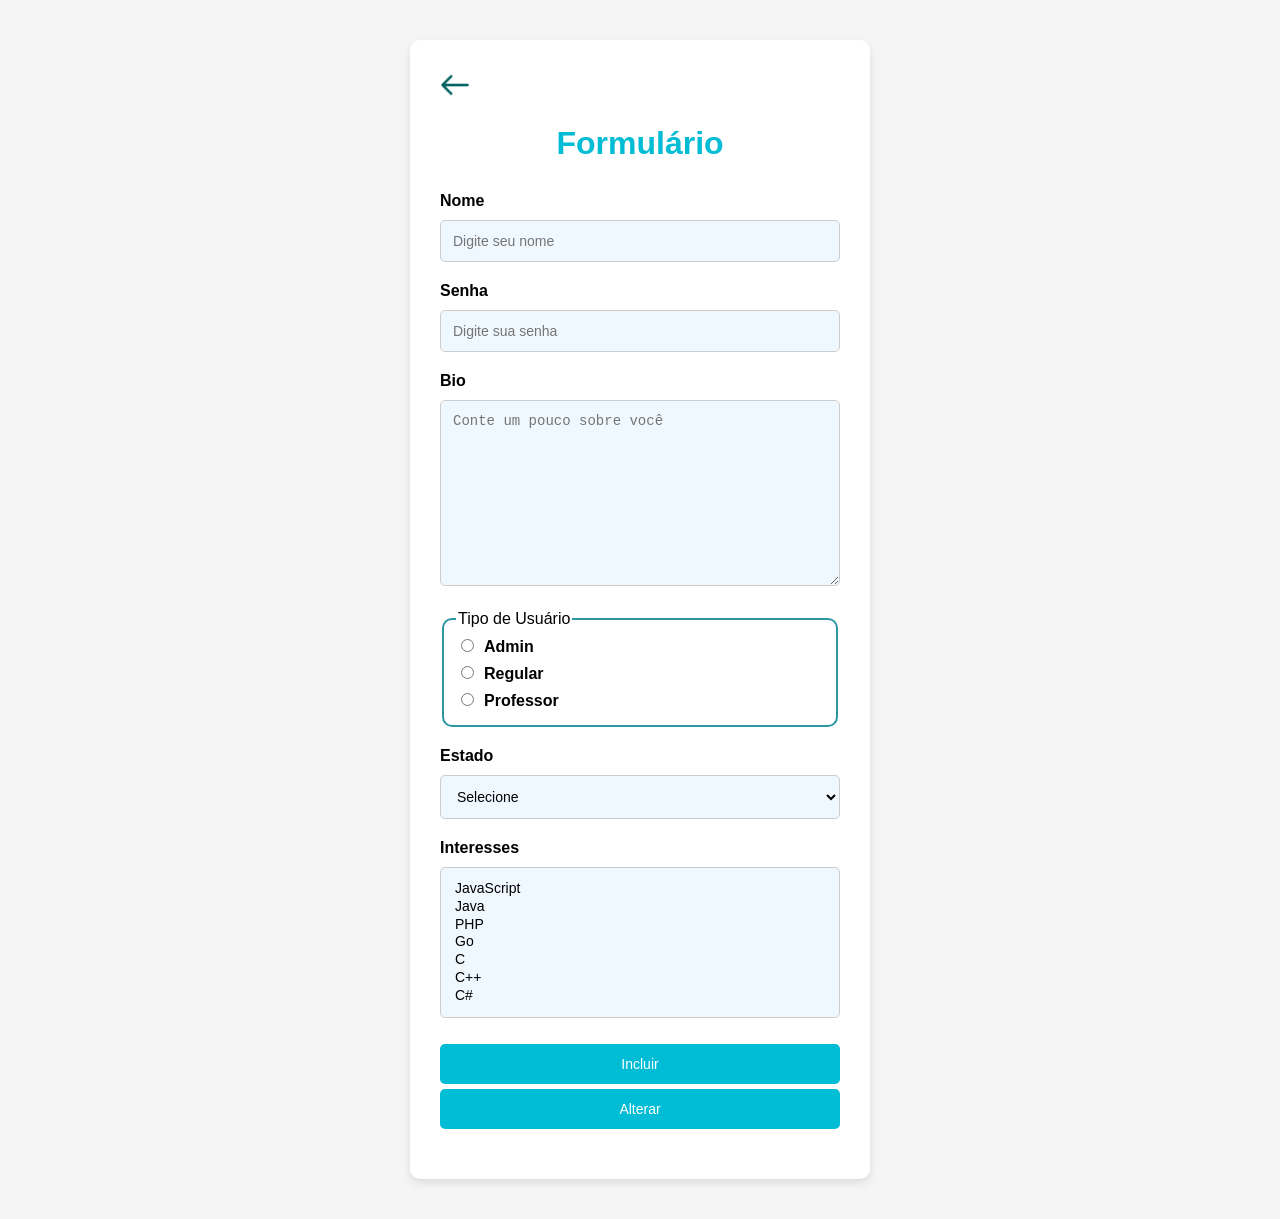
<file: form.html>
<!DOCTYPE html>
<html lang="pt-BR">
<head>
    <meta charset="UTF-8">
    <meta name="viewport" content="width=device-width, initial-scale=1.0">
    <title>Formulário</title>
    <style>
        body{
            font-family: Arial, sans-serif;
            margin: 20px;
            padding: 20px;
            background-color: #f5f5f5;
            display: flex;
            align-items: center;
            justify-content: center; 
        }

        .form-container{
            background-color: #fff;
            border-radius: 10px;
            box-shadow: 0 4px 8px rgba(0, 0, 0, 0.1);
            padding: 30px;
            width: 100%;
            max-width: 400px;
        }

        h1{
            text-align: center;
            color: #00bcd4;
            margin-bottom: 30px;
        }

        form{
            display: flex;
            flex-direction: column;
        }

        .form-group{
            margin-bottom: 20px;/* Espaçamento para baixo */
        }
        
        label{
            font-weight: bold; /* tipo da letra, expessura e etc, aqui deixa em negrito */
            margin-bottom: 5px; /* Espaçamento para baixo */
            display: block; /* não se movimentar e não ser afetado por estilo dos outros elementos*/
        }   

        input,
        textarea,
        select, 
        button{
            width: 100%;/* aumentar par a100% do espaço do elemento*/
            padding: 12px; /* espaçamento interno para todos os lados */
            margin-top: 5px; /* espaçamento externo para cima */
            border-radius: 5px; /* arrendondar as bordas */
            border: 1px solid #ccc; /* borda do campo suave para ficar com aspecto clean */
            font-size: 14px;/* tamanho da fonte */
            box-sizing: border-box; /* tamanho total do campo */
            background-color: #f0f8ff; /* muda cor do fundo */
        }

        input[type="radio"],
        input[type="checkbox"]{ /* seleciona os input radio e checkbox */
            display: inline-block; /*  mantém tudo na mesma linhas */
            width: auto; /* tamanho automático */
            margin-right: 10px; /* espaçamento para a direita */
        }

        button{
            background-color: #00bcd4; /* cor do fundo */
            color: white; /* cor das letras */
            border: none; /* tirar as bordas  */
            cursor: pointer; /* mudar o cursor para a maozinha */
            transition: background-color 0.3s;
        }
        
        button:hover{ /* quando passa o mouse em cima */
            background-color: #0097A7;
        }

        fieldset{
            border: #2c96a2 2px solid;
            border-radius: 10px;
        }
    </style>
</head>
<body>
    
    <div class="form-container">
        <a href="./index.html"><img src="./back.png" alt="voltar" width="30" height="30"></a>

        <h1>Formulário</h1>

        <form method="POST" action="http://3003/usuarios">
            <input type="hidden" name="id" value="3">

            <div class="form-group">
                <label for="name">Nome</label>
                <input 
                    type="text" 
                    id="name" 
                    name="name" 
                    placeholder="Digite seu nome">
            </div>
            <div class="form-group">
                <label for="senha">Senha</label>
                <input 
                    type="password" 
                    name="senha" 
                    id="senha"
                    placeholder="Digite sua senha">
            </div>
            <div class="form-group">
                <label for="bio">Bio</label>
                <textarea 
                    name="bio" 
                    id="bio" 
                    cols="30"
                    rows="10"
                    placeholder="Conte um pouco sobre você"
                ></textarea>
            </div>
            <fieldset class="form-group">
                <legend>Tipo de Usuário</legend>
                <label for="admin">
                    <input 
                        type="radio" 
                        id="admin" 
                        name="tipo"
                        value="admin">Admin
                </label>
                <label for="regular">
                    <input 
                        type="radio" 
                        name="tipo" 
                        id="regular"
                        value="regular">Regular
                </label>
                <label for="professor">
                    <input 
                        type="radio"
                        name="tipo"
                        id="professor"
                        value="professor">Professor
                </label>
            </fieldset>

            <div class="form-group">
                <label for="estado">Estado</label>
                <select name="estado" id="estado">
                    <option value="">Selecione</option>
                    <option value="pr">Paraná</option>
                    <option value="sc">Santa Catarina</option>
                    <option value="rs">Rio Grande do Sul</option>
                </select>
            </div>

            <div class="form-group">
                <label for="interesses">Interesses</label>
                <select name="interesses" id="interesses" multiple size="7">
                    <option value="js">JavaScript</option>
                    <option value="java">Java</option>
                    <option value="php">PHP</option>
                    <option value="go">Go</option>
                    <option value="c">C</option>
                    <option value="c++">C++</option>
                    <option value="c#">C#</option>
                </select>
            </div>

            <div class="form-group buttons">
                <button type="submit">
                    Incluir
                </button>
                <button formaction="http://localhost:3003/usuarios/3" type="submit">
                    Alterar
                </button>
            </div>
        </form>
    </div>
</body>
</html>
</file>
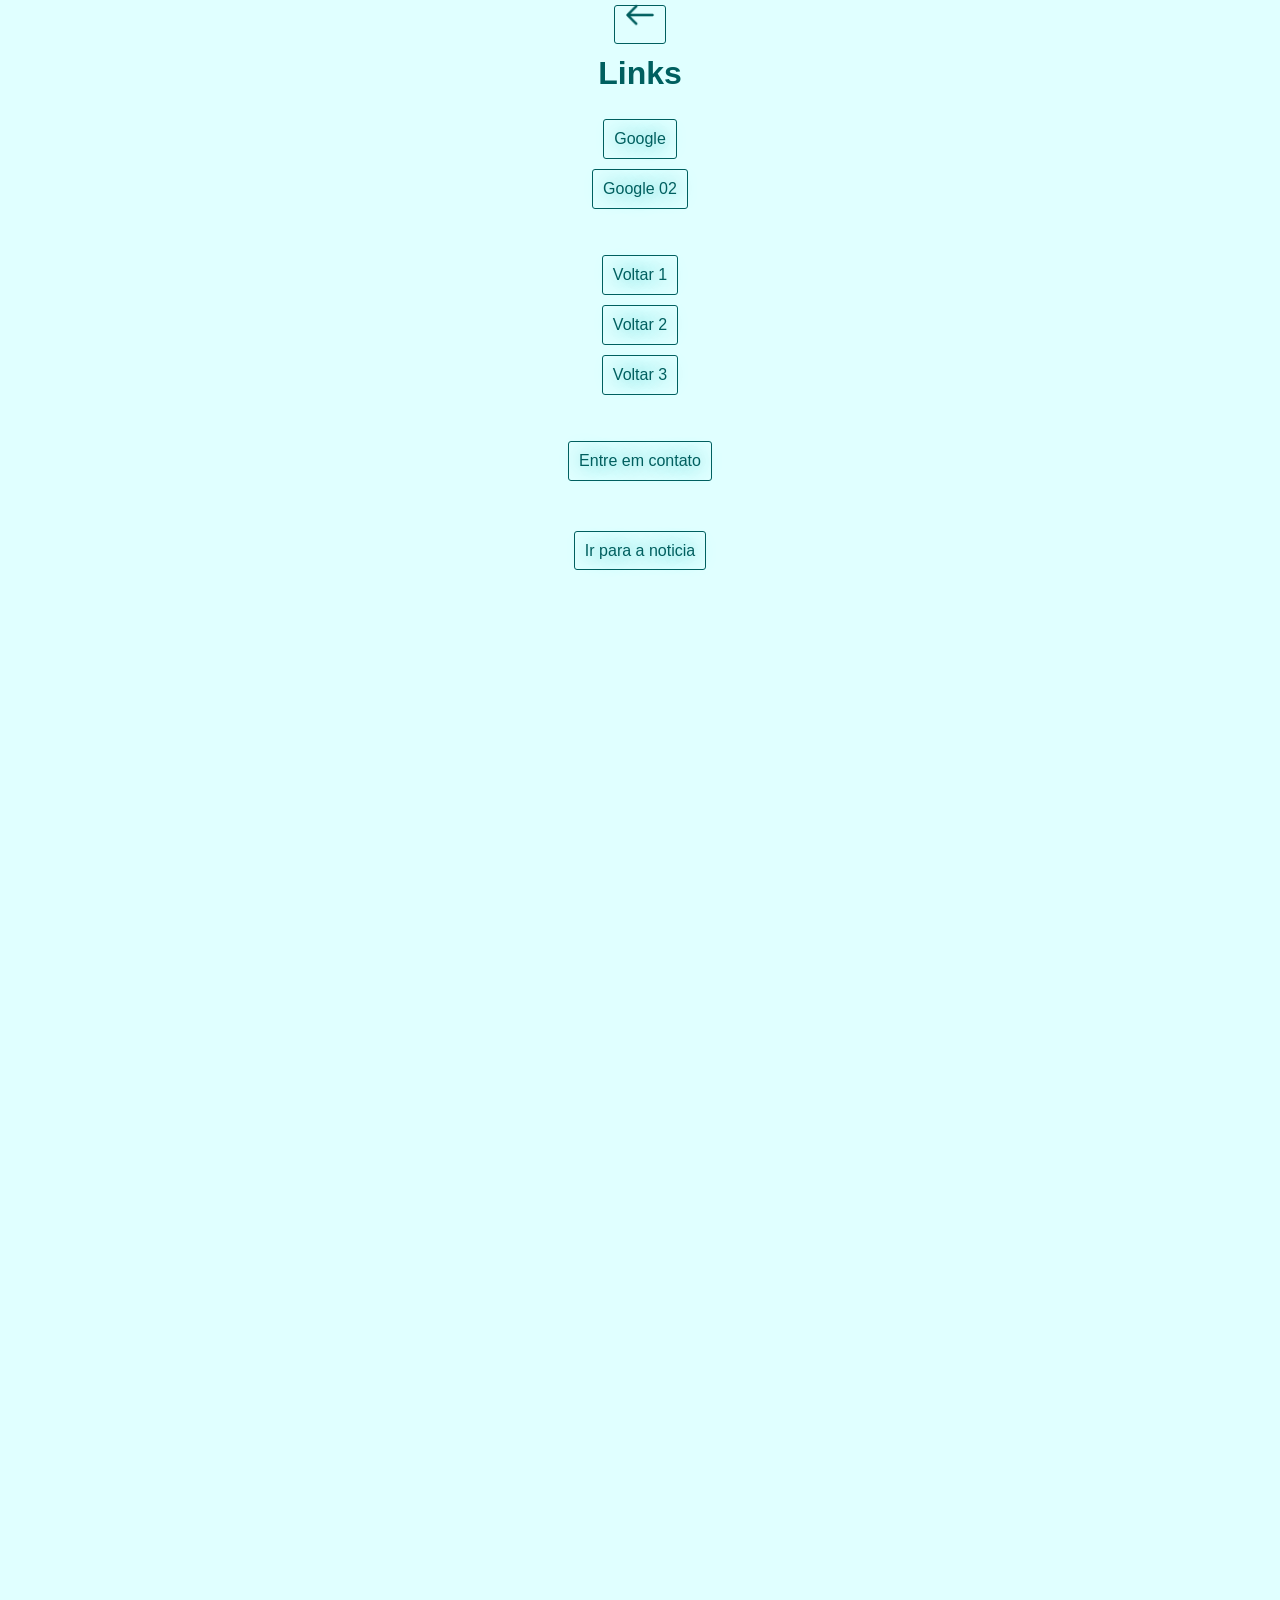
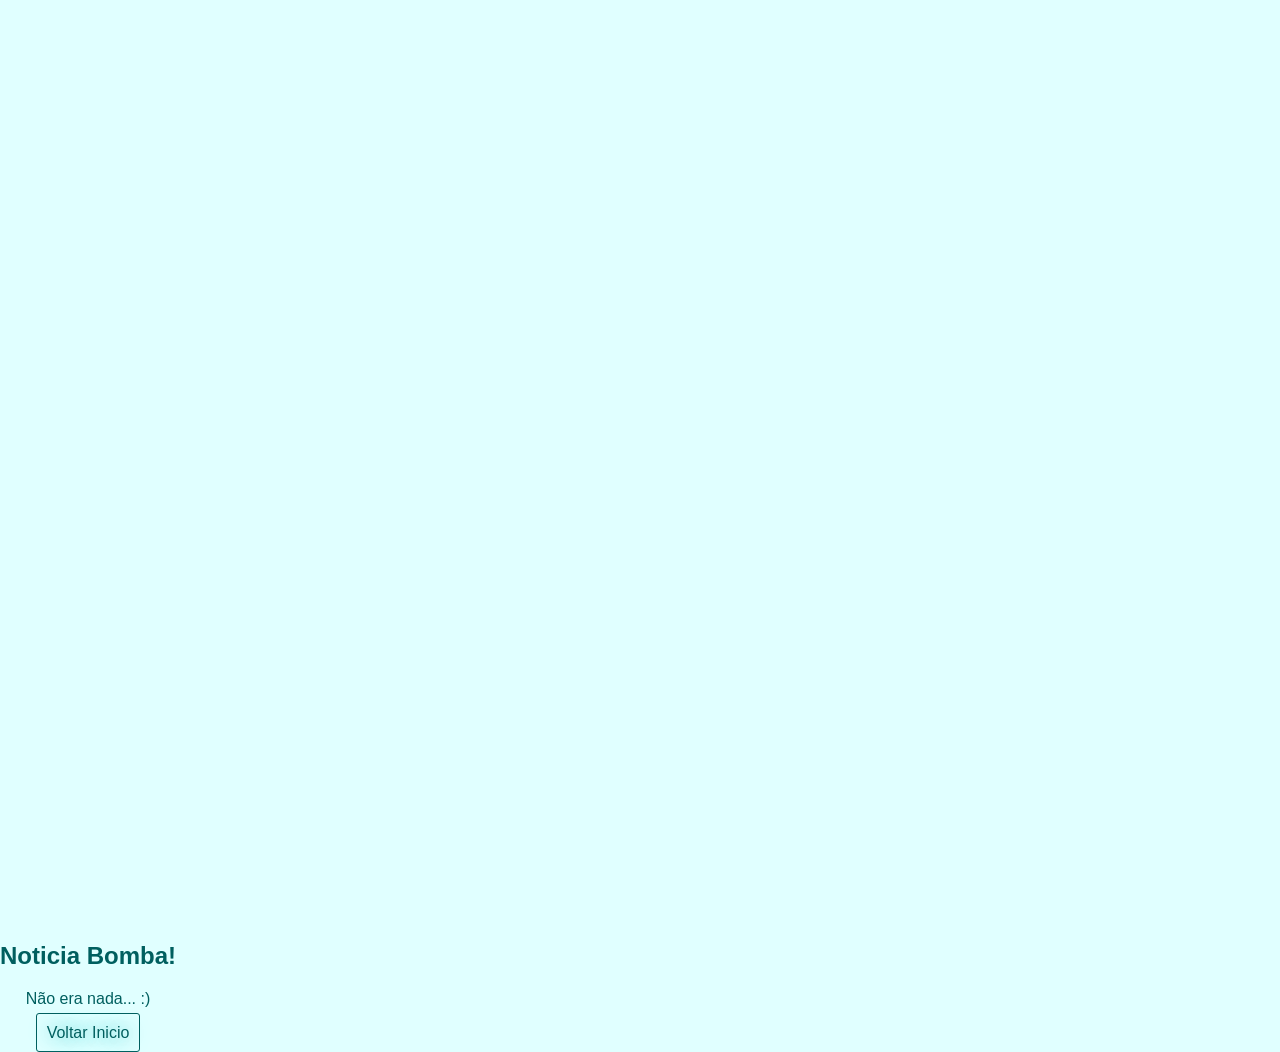
<file: links.html>
<!DOCTYPE html>
<html lang="pt-BR">

<head>
    <meta charset="UTF-8">
    <meta name="viewport" content="width=device-width, initial-scale=1.0">
    <title>Links</title>
    <style>
        body {
            font-family: Arial, Helvetica, sans-serif;
            background-color: #E0FFFF;
            color: #005F5F;
            margin: 0;
            padding: 0;
            text-align: center;
        }

        h1{
            font-weight: bolder;
            font-size: 32px;
        }

        a{
            text-decoration: none;
            font-size: 16px;
            color: #005F5F;
            font-weight: 500;
            text-shadow:  1px 0.1px 20px #02aeae;
            padding: 10px;
            margin: 5px;
            border-radius: 3px;
            border: 1px solid #005F5F;
        }
    </style>
</head>

<body>
    <a href="./index.html"><img src="./back.png" alt="voltar" width="30" height="30"></a>

    <h1>Links</h1>
    <div style="display: flex; flex-direction: column; align-items: center;">
        <a id="inicio" href="https://www.google.com.br">Google</a>
        <a href="https://www.google.com.br" target="_blank">Google 02</a><br><br>

        <a href="index.html">Voltar 1</a>
        <a href="/index.html">Voltar 2</a>
        <a href="./index.html">Voltar 3</a><br><br>

        <a href="mailto:email@empresa.com.br">Entre em contato</a><br><br>

    </div>
    <div id="noticia" style="position: absolute; margin-top: 2000px;">
        <h2>Noticia Bomba!</h2>
        <p>Não era nada... :)</p>
        <a class="voltar" href="#inicio">Voltar Inicio</a>
    </div>
    <div style="text-align: center; margin-top: 20px;">
        <a href="#noticia">Ir para a noticia</a>
    </div>
</body>

</html>
</file>
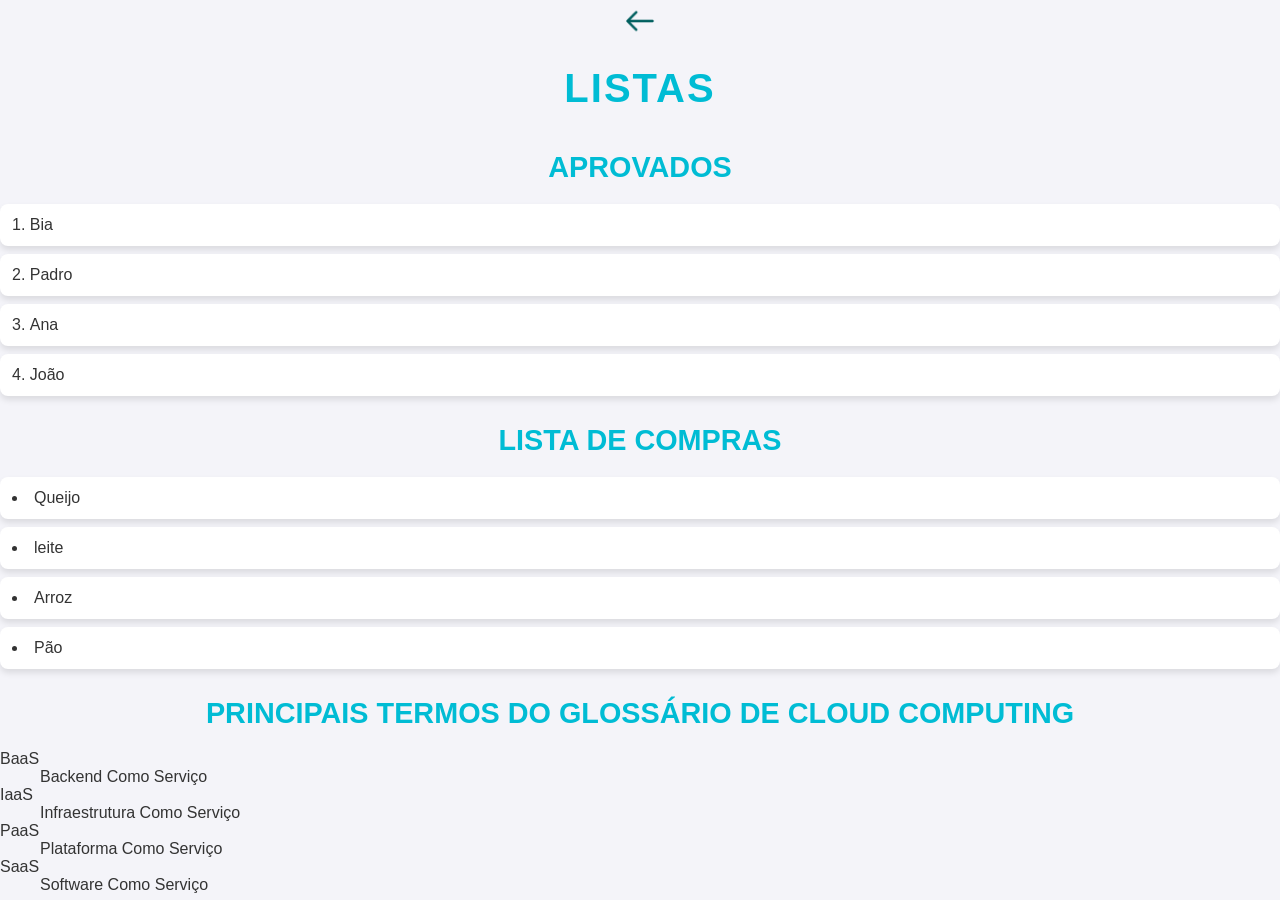
<file: lista.html>
<!DOCTYPE html>
<html lang="pt-BR">
<head>
    <meta charset="UTF-8">
    <meta name="viewport" content="width=device-width, initial-scale=1.0">
    <title>Listas</title>
    <link rel="stylesheet" href="lista.css">
</head>
<body>
    <a href="./index.html"><img src="./back.png" alt="voltar" width="30" height="30"></a>
    
    <h1>Listas</h1>
    <!-- Lista Ordenada -->
    <h2>Aprovados</h2>
    <ol>
        <li>Bia</li>
        <li>Padro</li>
        <li>Ana</li>
        <li>João</li>
    </ol>
    <!-- Lista não ordenada -->
     <h2>Lista de compras</h2>
     <ul>
        <li>Queijo</li>
        <li>leite</li>
        <li>Arroz</li>
        <li>Pão</li> 
     </ul>

     <!-- lista de Definição -->
     <h2>Principais termos do glossário de Cloud Computing</h2>
     <dl>
        <dt>BaaS</dt>
        <dd>Backend Como Serviço</dd>
        <dt>IaaS</dt>
        <dd>Infraestrutura Como Serviço</dd>
        <dt>PaaS</dt>
        <dd>Plataforma Como Serviço</dd>
        <dt>SaaS</dt>
        <dd>Software Como Serviço</dd>
     </dl>

</body>
</html>
</file>
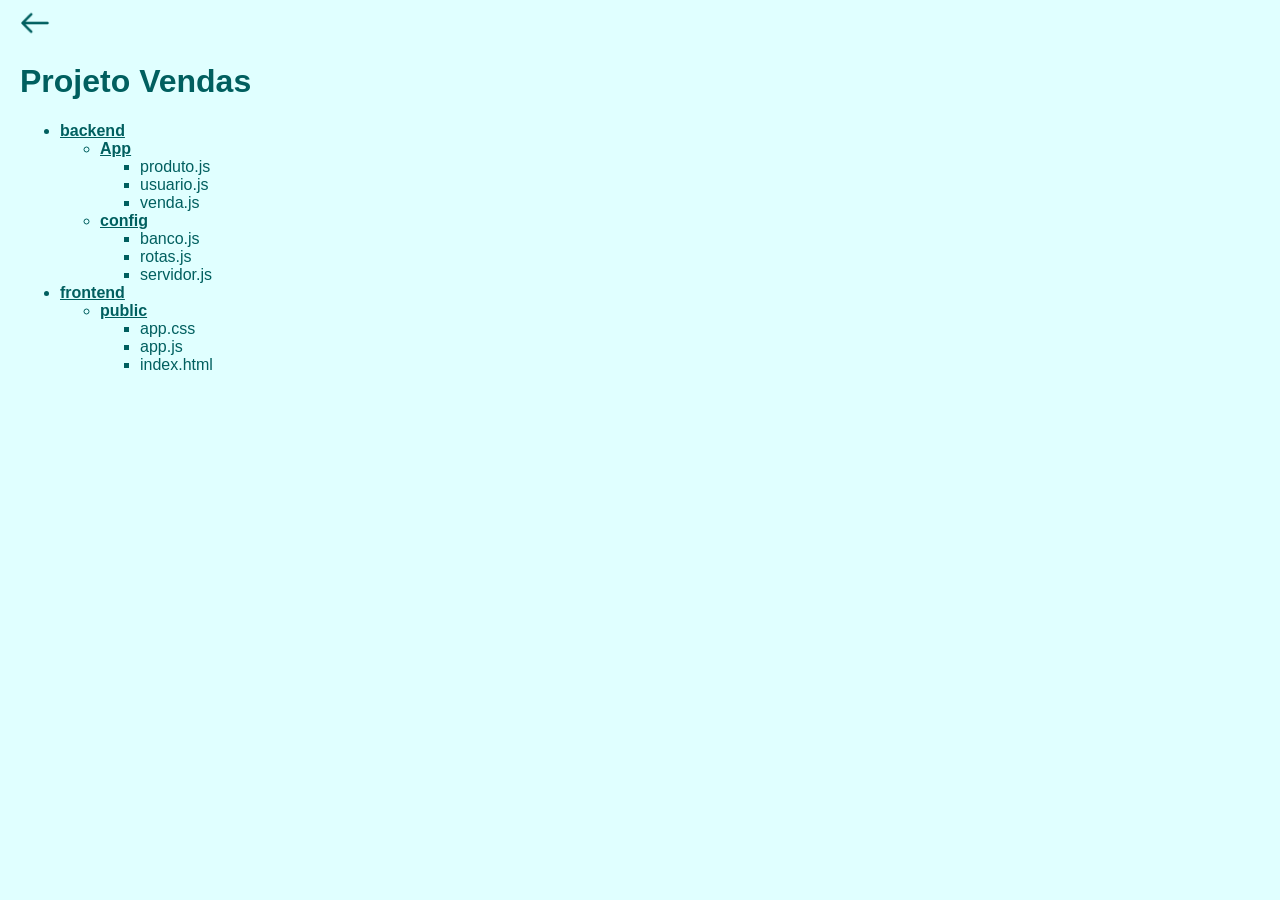
<file: listasAlinhadas.html>
<!DOCTYPE html>
<html lang="pt-BR">

<head>
    <meta charset="UTF-8">
    <meta name="viewport" content="width=device-width, initial-scale=1.0">
    <title>Listas Alinhadas</title>
    <style>

        body {
            font-family: Arial, Helvetica, sans-serif;
            background-color: #E0FFFF;
            color: #005F5F;
            margin-left: 20px;
            padding: 0;
        }

        span{
            font-weight: bold;
            font-size: 16px;
            text-decoration:underline;
        }
    </style>
</head>

<body>
    <a href="./index.html"><img src="./back.png" alt="voltar" width="30" height="30"></a>

    <h1>Projeto Vendas</h1>
    <ul class="tree">
        <li>
            <span wm-folder>backend</span>
            <ul>
                <li>
                    <span wm-folder>App</span>
                    <ul>
                        <li>produto.js</li>
                        <li>usuario.js</li>
                        <li>venda.js</li>
                    </ul>
                </li>
                <li>
                    <span wm-folder>config</span>
                    <ul>
                        <li>banco.js</li>
                        <li>rotas.js</li>
                        <li>servidor.js</li>
                    </ul>
                </li>
            </ul>
        </li>
        <li>
            <span wm-folder>frontend</span>
            <ul>
                <li>
                    <span wm-folder>public</span>
                    <ul>
                        <li>app.css</li>
                        <li>app.js</li>
                        <li>index.html</li>
                    </ul>
                </li>
            </ul>
        </li>
    </ul>

    <link rel="stylesheet" href="http://files.cod3r.com.br/curso-web/tree.css">
    <script>
        document.querySelectorAll('[wm-folder]').forEach(folder => {
            folder.onclick = function (e) { // <--- adicionei a funcionalidade que a função ira funcionar pelo click
                const ul = folder.nextElementSibling
                const d = ul.style.display
                ul.style.display = d === 'none' ? 'block' : 'none';
            } // <--- adicionei essa chave fechando da folder.onclick
        })
    </script>
</body>

</html>
</file>
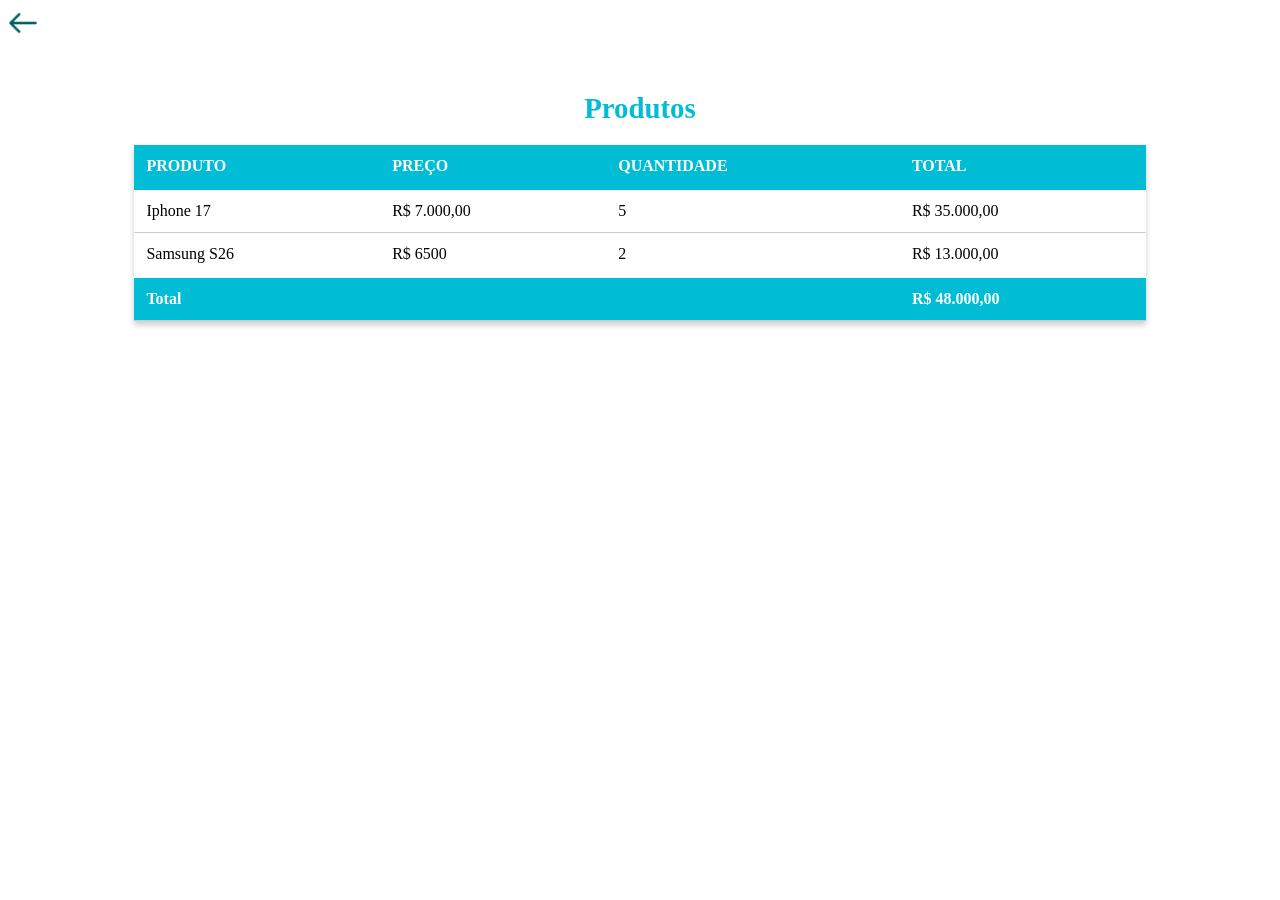
<file: tabela.html>
<!DOCTYPE html>
<html lang="pt-BR">
<head>
    <meta charset="UTF-8">
    <meta name="viewport" content="width=device-width, initial-scale=1.0">
    <title>Tabela</title>
    <style>
        table{
            width: 80%;
            margin: 50px auto;
            border-collapse: collapse;
            box-shadow: 0 4px 6px rgba(0, 0, 0, 0.2);
        }

        caption{
            font-size: 1.8rem;
            font-weight: bold;
            color: #00bcd4;
            margin-bottom: 20px;
        }

        th, td{
            padding: 12px;
            text-align: left;
            font-size: 1rem; /* vale 16px */
            border-bottom: 1px solid #ccc;
        }

        th{
            background-color: #00bcd4; /* Ciano */
            color: #fff;
            text-transform: uppercase;
        }

        thead tr{
            border-bottom: 3px solid #00bcd4;
        }
        tbody tr:hover{
            background-color: #e0f7fa;
        }
        tfoot{
            background-color: #00bcd4;
            color: #fff;
            font-weight: bold;
        }
        tfoot td{
            border-top: 3px solid #fff;
        }
    </style>
</head>
<body>
    <a href="./index.html"><img src="./back.png" alt="voltar" width="30" height="30"></a>

    <table>
        <caption>Produtos</caption>
        <thead>
            <th>Produto</th>
            <th>Preço</th>
            <th>Quantidade</th>
            <th>Total</th>
        </thead>
        <tbody>
            <tr>
                <td>Iphone 17</td>
                <td>R$ 7.000,00</td>
                <td>5</td>
                <td>R$ 35.000,00</td>
            </tr>
            <tr>
                <td>Samsung S26</td>
                <td>R$ 6500</td>
                <td>2</td>
                <td>R$ 13.000,00</td>
            </tr>
        </tbody>
        <tfoot>
            <tr>
                <td colspan="3"> Total</td>
                <td>R$ 48.000,00</td>
            </tr>
        </tfoot>
    </table>
</body>
</html>
</file>
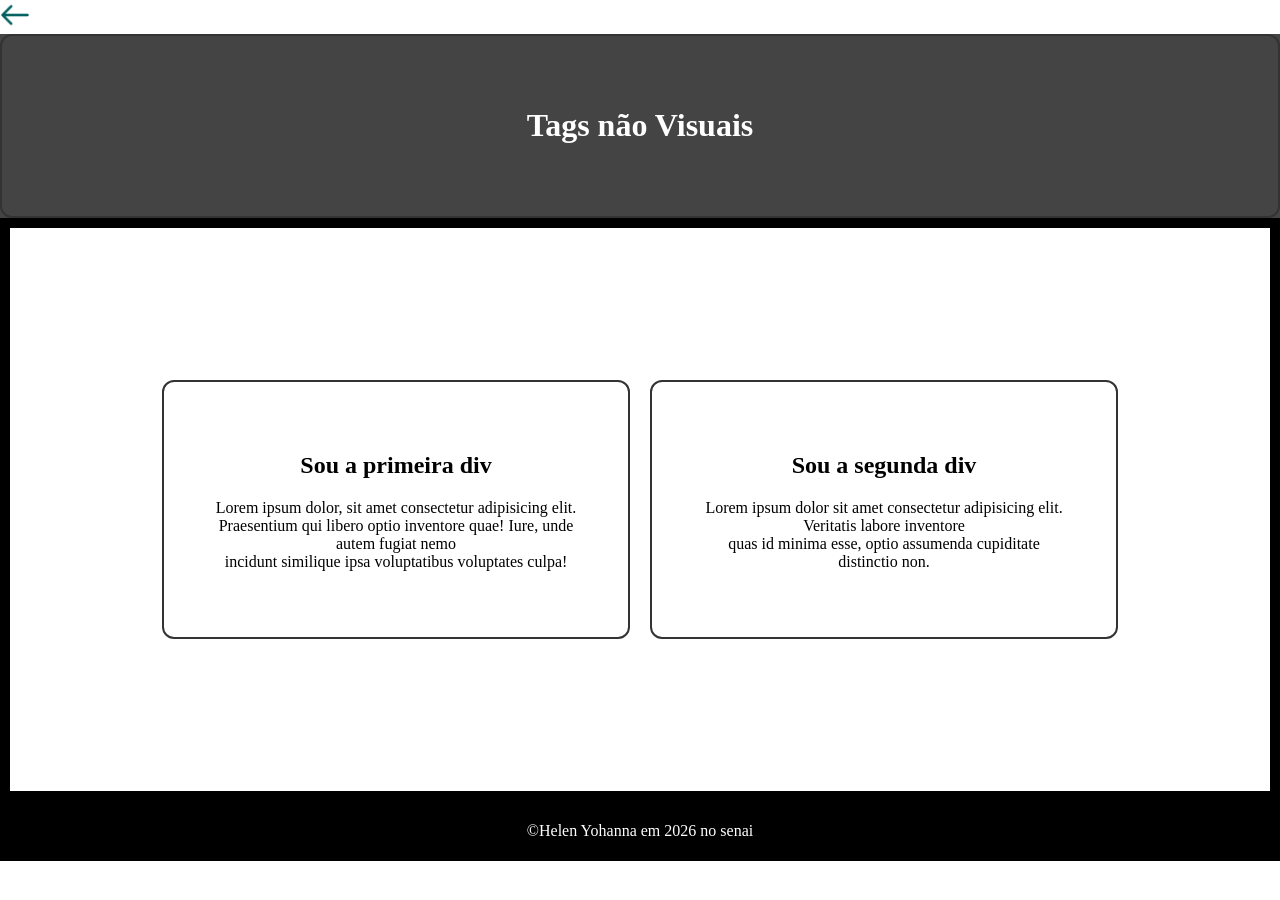
<file: tagsNaoVisuais.html>
<!DOCTYPE html>
<html lang="pt-BR">
<head>
    <meta charset="UTF-8">
    <meta name="viewport" content="width=device-width, initial-scale=1.0">
    <title>Tags não Visuais</title>
    <style>
        body{
            margin: 0;
            padding: 0;
        }
        header{
            background-color: #444;
            color: #fff;
            display: flex;
            align-items: center;
            justify-content: center;
            text-align: center;
        }
        section{
            display: flex;
            gap: 20px;
            padding: 9.5rem;
            border: 10px solid #000;
        }
        div{
            flex: 1;
            border: 2px solid #333;
            align-items: center;
            justify-content: center;
            text-align: center;
            padding: 50px;
            border-radius: 12px;
        }
        footer{
            background-color: #000;
            color: #fff;
            text-align: center;
            padding: 5px;
        }
    </style>
</head>
<body>
    
    <!--  Tags Semânticas

    section - agrupamento temático de conteúdo
    div - divisão ou seção
    article - conteúdo auto contido
    header - cabeçalho do documento
    footer - rodapé do documento
    nav - agrupa os links de navegação
    aside - de lado (ex:aba de navegação lateral) relacionado com o conteúdo em volta
    details - exibe detalhes que pode ser exibidos ou escondido com css -->
    <a href="./index.html"><img src="./back.png" alt="voltar" width="30" height="30"></a>
    
    <header>
        <div>
            <h1>Tags não Visuais</h1>
        </div>
    </header>
    <main>
        <section>
            <div>
                <h2>Sou a primeira div</h2>
                <p>
                    Lorem ipsum dolor, sit amet consectetur adipisicing elit.<br> 
                    Praesentium qui libero optio inventore quae! Iure, unde autem fugiat nemo <br>
                    incidunt similique ipsa voluptatibus voluptates culpa! <br>
                </p>
            </div>
            <div>
                <h2>Sou a segunda div</h2>
                <p>
                    Lorem ipsum dolor sit amet consectetur adipisicing elit. Veritatis labore inventore <br> 
                    quas id minima esse, optio assumenda cupiditate distinctio non.<br>
                </p>
            </div>
        </section>
    </main>
    <footer>
        <p>&copy;Helen Yohanna em 2026 no senai</p>
    </footer>
</body>
</html>
</file>
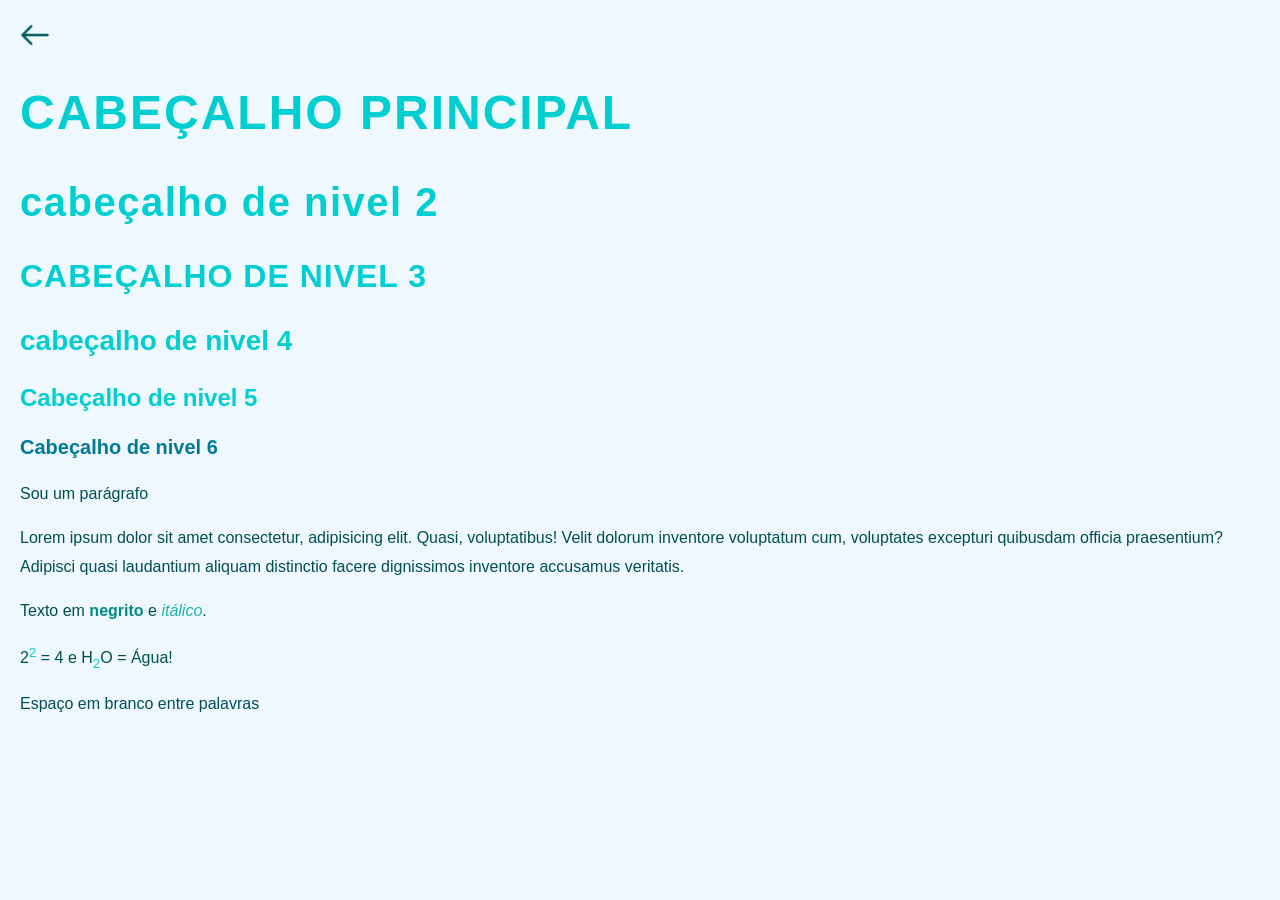
<file: texto1.html>
<!DOCTYPE html>
<html lang="pt-BR">
    <head>
        <meta charset="UTF-8">
        <meta name="viewport" content="width=device-width, initial-scale=1.0">
        <title>Texto 01</title>
        <style>
            body{
                font-family: 'Arial', sans-serif;
                background-color: #f0f8ff;
                color: #004F4F;
                line-height: 1.8;
                margin: 0;
                padding: 20px;
            }

            /* Estilos para os cabeçalhos */
            h1, h2, h3, h4, h5, h6{
                color:#00CED1;
                font-weight: bold;
                margin: 10px 0;
            }

            h1{
                font-size: 3rem;
                text-transform: uppercase;
                letter-spacing: 2px;
            }

            h2{
                font-size: 2.5rem;
                text-transform: lowercase;
                letter-spacing: 1.5px;
            }
            h3{
                font-size: 2rem;
                text-transform: uppercase;
                letter-spacing: 1px;
            }
            h4{
                font-size: 1.75rem;
                text-transform: lowercase;
            }
            h5{
                font-size: 1.5rem;
            }
            h6{
                font-size: 1.25rem;
                color: #007A99;
            }

            p{
                margin: 15px 0;
            }

            b{
                color: #008B8B;
            }

            i{
                color: #20B2AA;
            }
            sup, sub{
                color: #00ced1;
            }
            
        </style>
    </head>
    <body>
        <a href="./index.html"><img src="./back.png" alt="voltar" width="30" height="30"></a>
        <!-- Cabeçalho -->
        <h1>Cabeçalho Principal</h1>
        <h2>Cabeçalho de nivel 2</h2>
        <h3>Cabeçalho de nivel 3</h3>
        <h4>Cabeçalho de nivel 4</h4>
        <h5>Cabeçalho de nivel 5</h5>
        <h6>Cabeçalho de nivel 6</h6>

        <!-- Parágrafos -->
        <p> Sou um parágrafo </p>
        <p> 
            Lorem ipsum dolor sit amet consectetur, adipisicing elit. Quasi, 
            voluptatibus! Velit dolorum inventore voluptatum cum, voluptates excepturi quibusdam officia 
            praesentium? Adipisci quasi laudantium aliquam distinctio facere dignissimos inventore accusamus 
            veritatis.
        </p>

        <!-- Negrito e Itálico -->
         <p>Texto em <b>negrito</b> e <i>itálico</i>.</p>

        <!-- Sobrescrito e Subscrito -->
        <p>2<sup>2</sup> = 4 e H<sub>2</sub>O = Água!</p>

        <!-- Espaço em branco -->
        <p>Espaço    em    branco    entre    palavras</p>
    </body>
</html>
</file>
<file: lista.css>
body{
    font-family: Arial, Helvetica, sans-serif;
    background-color: #f4f4f9;
    color: #333;
    margin: 0;
    padding: 0;
    display: flex;
    flex-direction: column;
    align-items: center;
    justify-content: center;
    min-height: 100vh;
}

h1{
    font-size: 2.5rem;
    color: #00bcd4;
    margin-bottom: 20px;
    text-transform: uppercase;
    letter-spacing: 2px;
    text-align: center;
}

h2{
    font-size: 1.8rem;
    color: #00bcd4;
    margin: 20px 0;
    text-transform: uppercase;
}

/* lista ordenada */
ol, ul, dl{
    margin: 0;
    padding: 0;
    list-style-position: inside;
    width:100%;
}

ol li, ul li, dt dl{
    background-color: #fff;
    border-radius: 8px;
    padding: 12px;
    margin-bottom: 8px;
    box-shadow: 0 4px 6px rgba(0, 0, 0, 0.1);
}

ol li:hover, ul li:hover{
    transform: translateY(-5px);
    background-color: #00bcd4;
    color: #fff;
}

h1, h2, ol li, ul li, dl dd{
    transition: transform 0.3s ease, box-shadow 0.3s ease;
}

h1:hover, h2:hover, ol li:hover, ul li:hover, dl dd:hover{
    box-shadow: 0 6px 12px rgba(0, 188, 212, 0.3);
}
</file>
